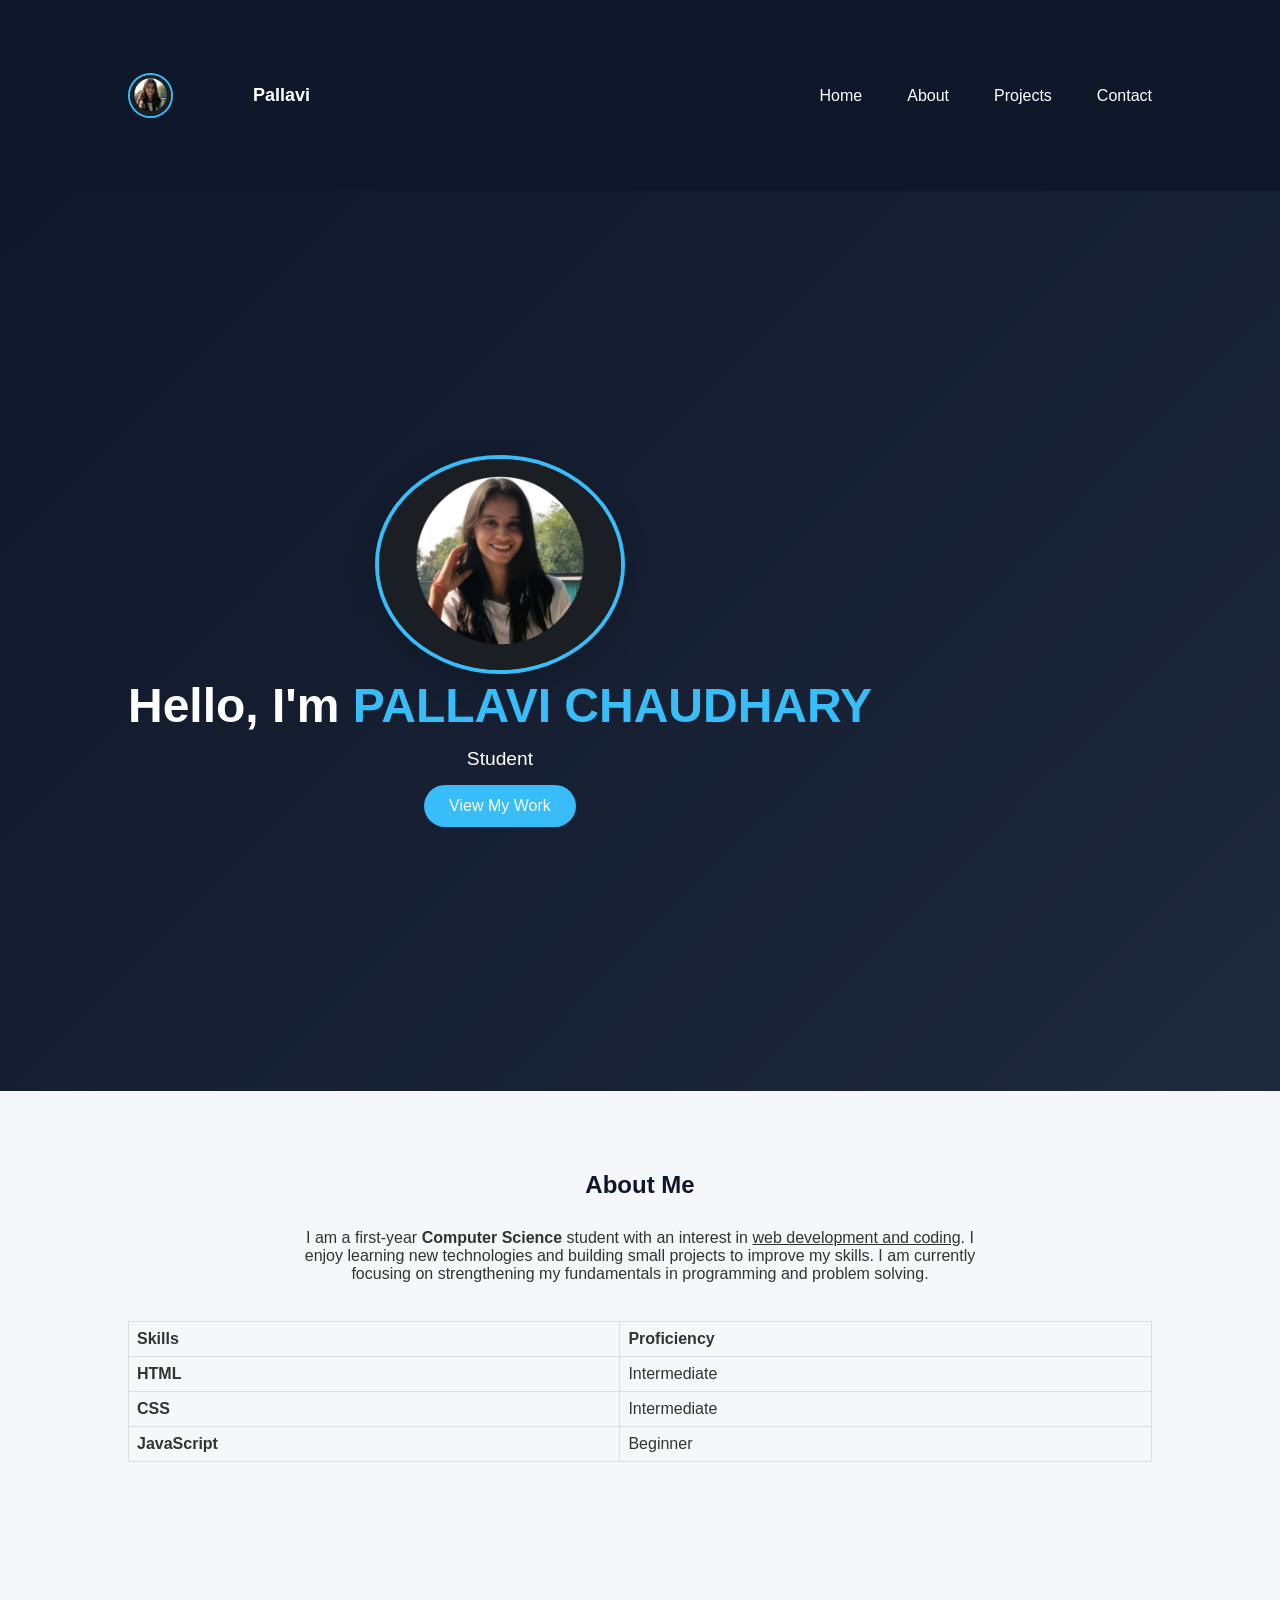
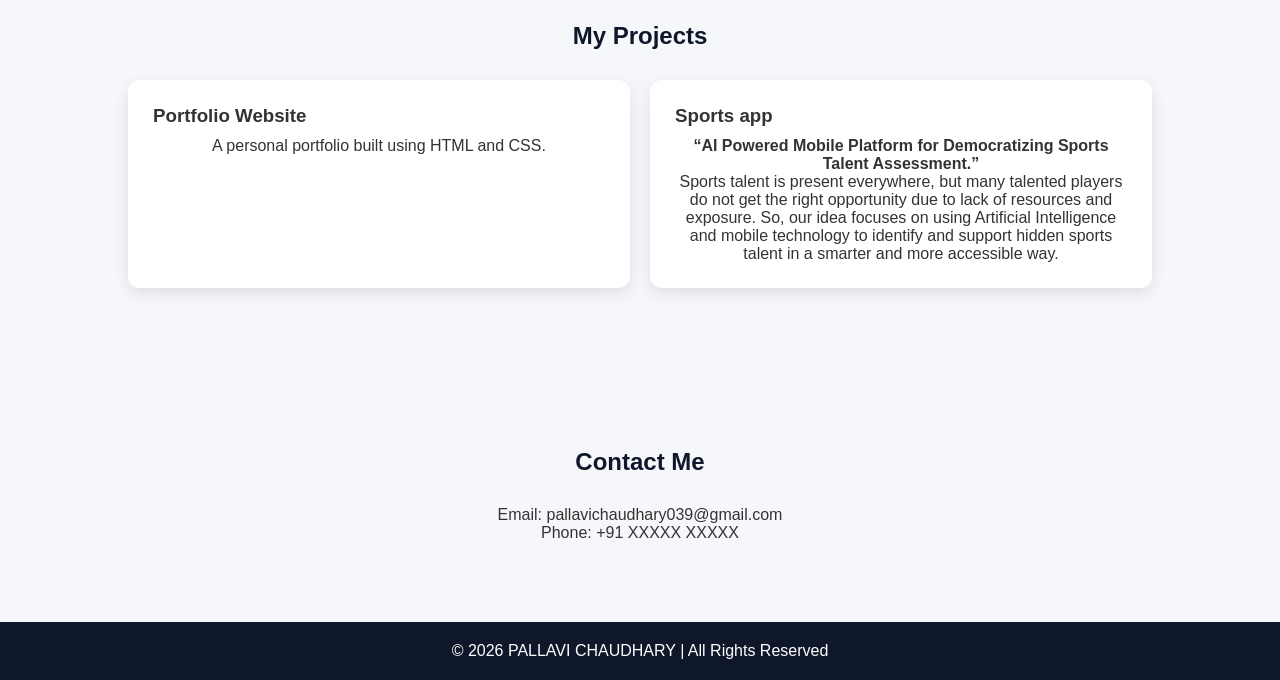
<file: digital portfolio/index.html>
<!DOCTYPE html>
<html lang="en">
<head>
    <meta charset="UTF-8">
    <meta name="viewport" content="width=device-width, initial-scale=1.0">
    <title>My Portfolio</title>
    <link rel="stylesheet" href="style.css">
</head>
<body>

    <nav class="navbar">

    
    <div class="nav-left">
        <img src="assets/profile.jpg" class="profile-pic">
        <h2>Pallavi</h2>
    </div>

    
    <ul class="nav-links">
        <li><a href="index.html">Home</a></li>
        <li><a href="about.html">About</a></li>
        <li><a href="projects.html">Projects</a></li>
        <li><a href="contact.html">Contact</a></li>
    </ul>

</nav>

    <section id="home" class="hero">
        <div class="hero-content">
            <div class="hero-image">
            <img src ="assets\profile.jpg" class="profile-image">
 
          </div>
            <h1>Hello, I'm <span>PALLAVI CHAUDHARY</span></h1>
            <p> Student</p>
            <a href="#projects" class="btn">View My Work</a>

            
          

        </div>
    </section>

    <section id="about" class="container">
        <h2>About Me</h2>
        <p>
            I am a first-year <b>Computer Science</b> student with an interest in <u>web development and coding</u>.
             I enjoy learning new technologies and building small projects to improve my skills.
              I am currently focusing on strengthening my fundamentals in programming and problem solving.
        </p>
        <br>

        <table border="1">
            <tr>
                <th><b>Skills</b></th>
                <th>Proficiency</th>
            </tr>
            <tr>
                <td><b>HTML</b></td>
                <td>Intermediate</td>
            </tr>
            <tr>
                <td><b>CSS</b></td>
                <td>Intermediate</td>
            </tr>
            <tr>
                <td><b>JavaScript</b></td>
                <td>Beginner</td>
            </tr>
        </table>
    </section>
    

    <section id="projects" class="container">
        <h2>My Projects</h2>

        <div class="project-grid">

            <div class="card">
                <h3><b>Portfolio Website</b></h3>
                <p>A personal portfolio built using HTML and CSS.</p>
            </div>

            <div class="card">
                <h3><b>Sports app</b></h3>
                <p><b>“AI Powered Mobile Platform for Democratizing Sports Talent Assessment.”</b></p>
                <p>

                   Sports talent is present everywhere, but many talented players do not get the right opportunity due to lack of resources and exposure.

                   So, our idea focuses on using Artificial Intelligence and mobile technology to identify and support hidden sports talent in a smarter and more accessible way.</p>
            </div>

        </div>
    </section>

    <section id="contact" class="container">
        <h2>Contact Me</h2>
        <p>Email: pallavichaudhary039@gmail.com</p>
        <p>Phone: +91 XXXXX XXXXX</p>
    </section>

    <footer>
        <p>© 2026 PALLAVI CHAUDHARY | All Rights Reserved</p>
    </footer>

</body>
</html>
</file>
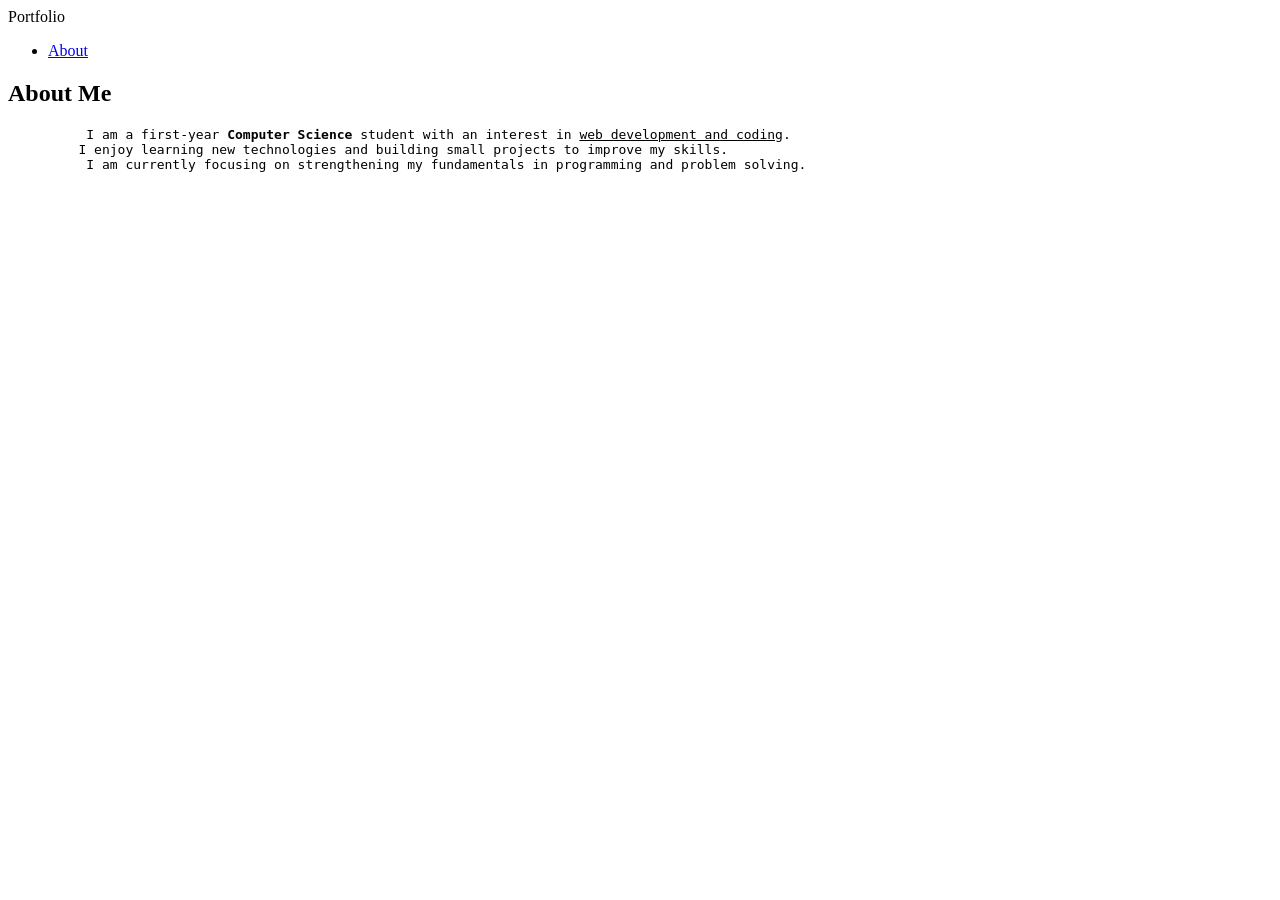
<file: digital portfolio/about.html>
<!DOCTYPE html>
<html lang="en">
<head>
    <meta charset="UTF-8">
    <meta name="viewport" content="width=device-width, initial-scale=1.0">
    <title>Document</title>
</head>
<body>
        <nav>
        <div class="logo">Portfolio</div>
        <ul>
            
            <li><a href="#about">About</a></li>

        </ul>
    </nav>
    <section id="about" class="container">
        <h2>About Me</h2>
        <pre>
          I am a first-year <b>Computer Science</b> student with an interest in <u>web development and coding</u>. 
         I enjoy learning new technologies and building small projects to improve my skills.
          I am currently focusing on strengthening my fundamentals in programming and problem solving.
        </p>
    </section>
</body>
</html>
</file>
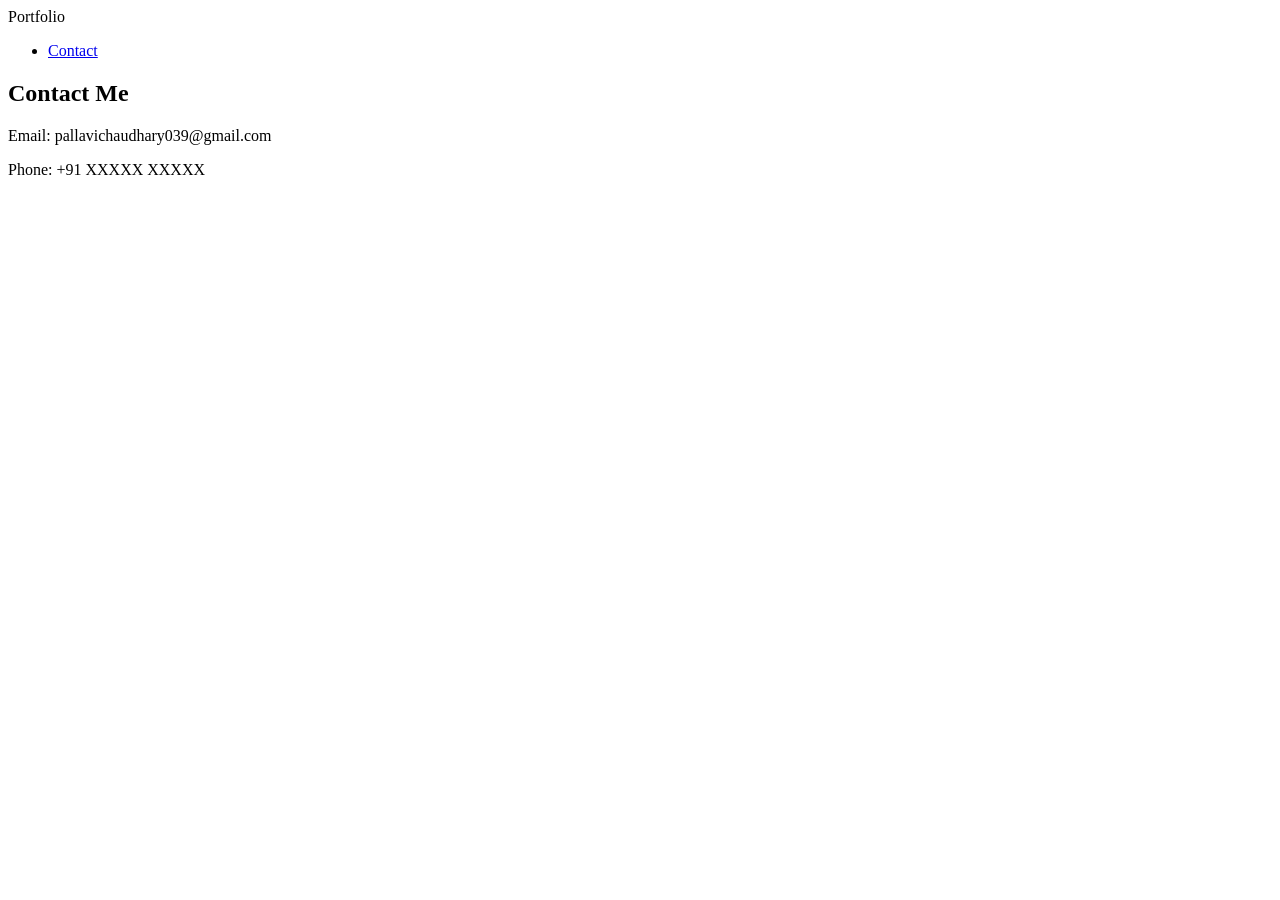
<file: digital portfolio/contact.html>
<!DOCTYPE html>
<html lang="en">
<head>
    <meta charset="UTF-8">
    <meta name="viewport" content="width=device-width, initial-scale=1.0">
    <title>Document</title>
</head>
<body>
        <nav>
        <div class="logo">Portfolio</div>
        <ul>
            <li><a href="#contact">Contact</a></li>
        </ul>
    </nav>
    <section id="contact" class="container">
        <h2>Contact Me</h2>
        <p>Email: pallavichaudhary039@gmail.com</p>
        <p>Phone: +91 XXXXX XXXXX</p>
    </section>
</body>
</html>
</file>
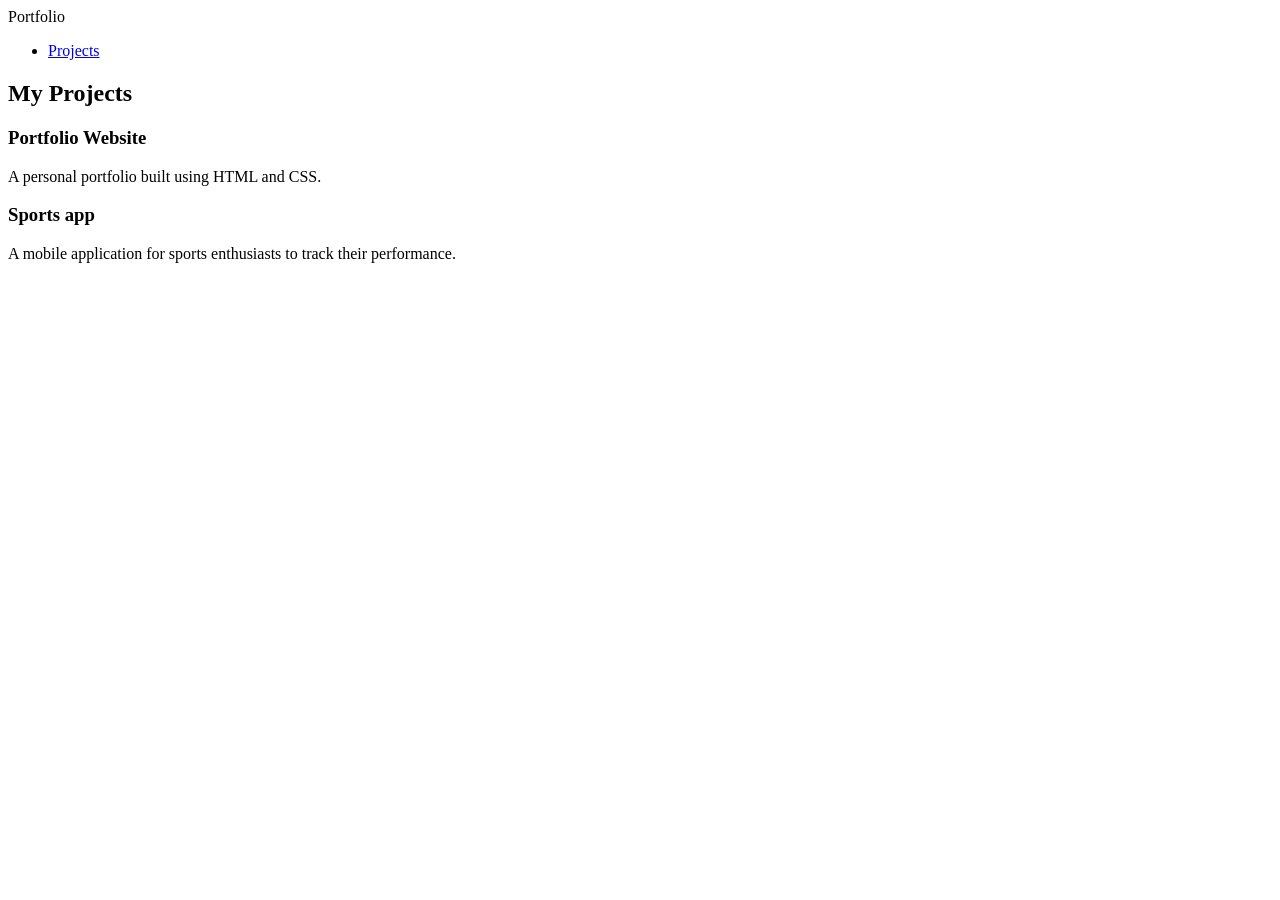
<file: digital portfolio/project.html>
<!DOCTYPE html>
<html lang="en">
<head>
    <meta charset="UTF-8">
    <meta name="viewport" content="width=device-width, initial-scale=1.0">
    <title>Document</title>
</head>
<body>
        <nav>
        <div class="logo">Portfolio</div>
        <ul>
            <li><a href="#projects">Projects</a></li>
        </ul>
    </nav>
    <section id="projects" class="container">
        <h2>My Projects</h2>

        <div class="project-grid">

            <div class="card">
                <h3>Portfolio Website</h3>
                <p>A personal portfolio built using HTML and CSS.</p>
            </div>

            <div class="card">
                <h3>Sports app</h3>
                <p>A mobile application for sports enthusiasts to track their performance.</p>
            </div>

        </div>
    </section>
</body>
</html>
</file>
<file: digital portfolio/style.css>
*{
    margin:0;
    padding:0;
    box-sizing:border-box;
    scroll-behavior:smooth;
}

body{
    font-family:'Segoe UI',sans-serif;
    background:#f5f7fa;
    color:#333;
}

nav{
    display:flex;
    justify-content:space-between;
    align-items:center;
    padding:20px 10%;
    background:#0f172a;
    position:sticky;
    top:0;
}

.logo{
    color:white;
    font-size:24px;
    font-weight:bold;
}

nav ul{
    display:flex;
    list-style:none;
}

nav ul li{
    margin-left:25px;
}

nav ul li a{
    color:white;
    text-decoration:none;
    transition:0.3s;
}

nav ul li a:hover{
    color:#38bdf8;
}

.hero{
    height:100vh;
    display:flex;
    justify-content:center;
    align-items:center;
    text-align:center;
    background:linear-gradient(135deg,#0f172a,#1e293b);
    color:white;
}

.hero h1{
    font-size:3rem;
}

.hero span{
    color:#38bdf8;
}

.hero p{
    margin:15px 0;
    font-size:1.2rem;
}

.btn{
    display:inline-block;
    padding:12px 25px;
    background:#38bdf8;
    color:white;
    text-decoration:none;
    border-radius:30px;
    transition:0.3s;
}

.btn:hover{
    background:#0284c7;
}

.container{
    width:80%;
    margin:auto;
    padding:80px 0;
}

.container h2{
    text-align:center;
    margin-bottom:30px;
    color:#0f172a;
}

.container p{
    text-align:center;
    max-width:700px;
    margin:auto;
}

.project-grid{
    display:grid;
    grid-template-columns:repeat(auto-fit,minmax(250px,1fr));
    gap:20px;
    margin-top:30px;
}

.card{
    background:white;
    padding:25px;
    border-radius:12px;
    box-shadow:0 5px 15px rgba(0,0,0,0.1);
    transition:0.3s;
}

.card:hover{
    transform:translateY(-10px);
}

.card h3{
    margin-bottom:10px;
}

footer{
    text-align:center;
    padding:20px;
    background:#0f172a;
    color:white;
}

@media(max-width:768px){

    nav{
        flex-direction:column;
    }

    nav ul{
        margin-top:10px;
    }

    .hero h1{
        font-size:2rem;
    }

    .container{
        width: 50px;;
    }
}
table {
    width: 100%;
    border-collapse: collapse;
    margin-top: 20px;
}
th, td {
    border: 1px solid #ddd;
    padding: 8px;
    text-align: left;
}
about.html {
    background-color: #f5f7fa;
    color: #333;
    font-family: 'monospace', monospace;
    padding: 20px;
    font-size: 50px;
}
.hero {
    display: flex;
    justify-content: space-between;
    align-items: center;
    padding: 0 10%;
    height: 100vh;
}

/* IMAGE STYLE */
.hero-image img {
    width: 250px;
    border-radius: 50%;
    border: 4px solid #38bdf8;
    box-shadow: 0 10px 30px rgba(0,0,0,0.2);
}
@media (max-width: 768px) {
    .hero {
        flex-direction: column;
        text-align: center;
    }

    .hero-image img {
        margin-top: 20px;
        width: 200px;
    }

}
/* NAVBAR LAYOUT */
.navbar {
    display: flex;
    justify-content: space-between;
    align-items: center;
    padding: 15px 10%;
    
}

/* LEFT SIDE (IMAGE + NAME) */
.nav-left {
    display: flex;
    align-items: center;
    gap: 10px;
}

/* PROFILE IMAGE */
.profile-pic {
    width: 45px;
    height: 45px;
    object-fit: cover;
    border-radius: 50%;
    border: 2px solid #38bdf8;
}

/* TEXT */
.nav-left h2 {
    color: white;
    font-size: 18px;
    padding: 50px;
    margin: 20px;}

/* LINKS */
.nav-links {
    display: flex;
    gap: 20px;
    list-style: none;
}

.nav-links a {
    color: white;
    text-decoration: none;
}
</file>
